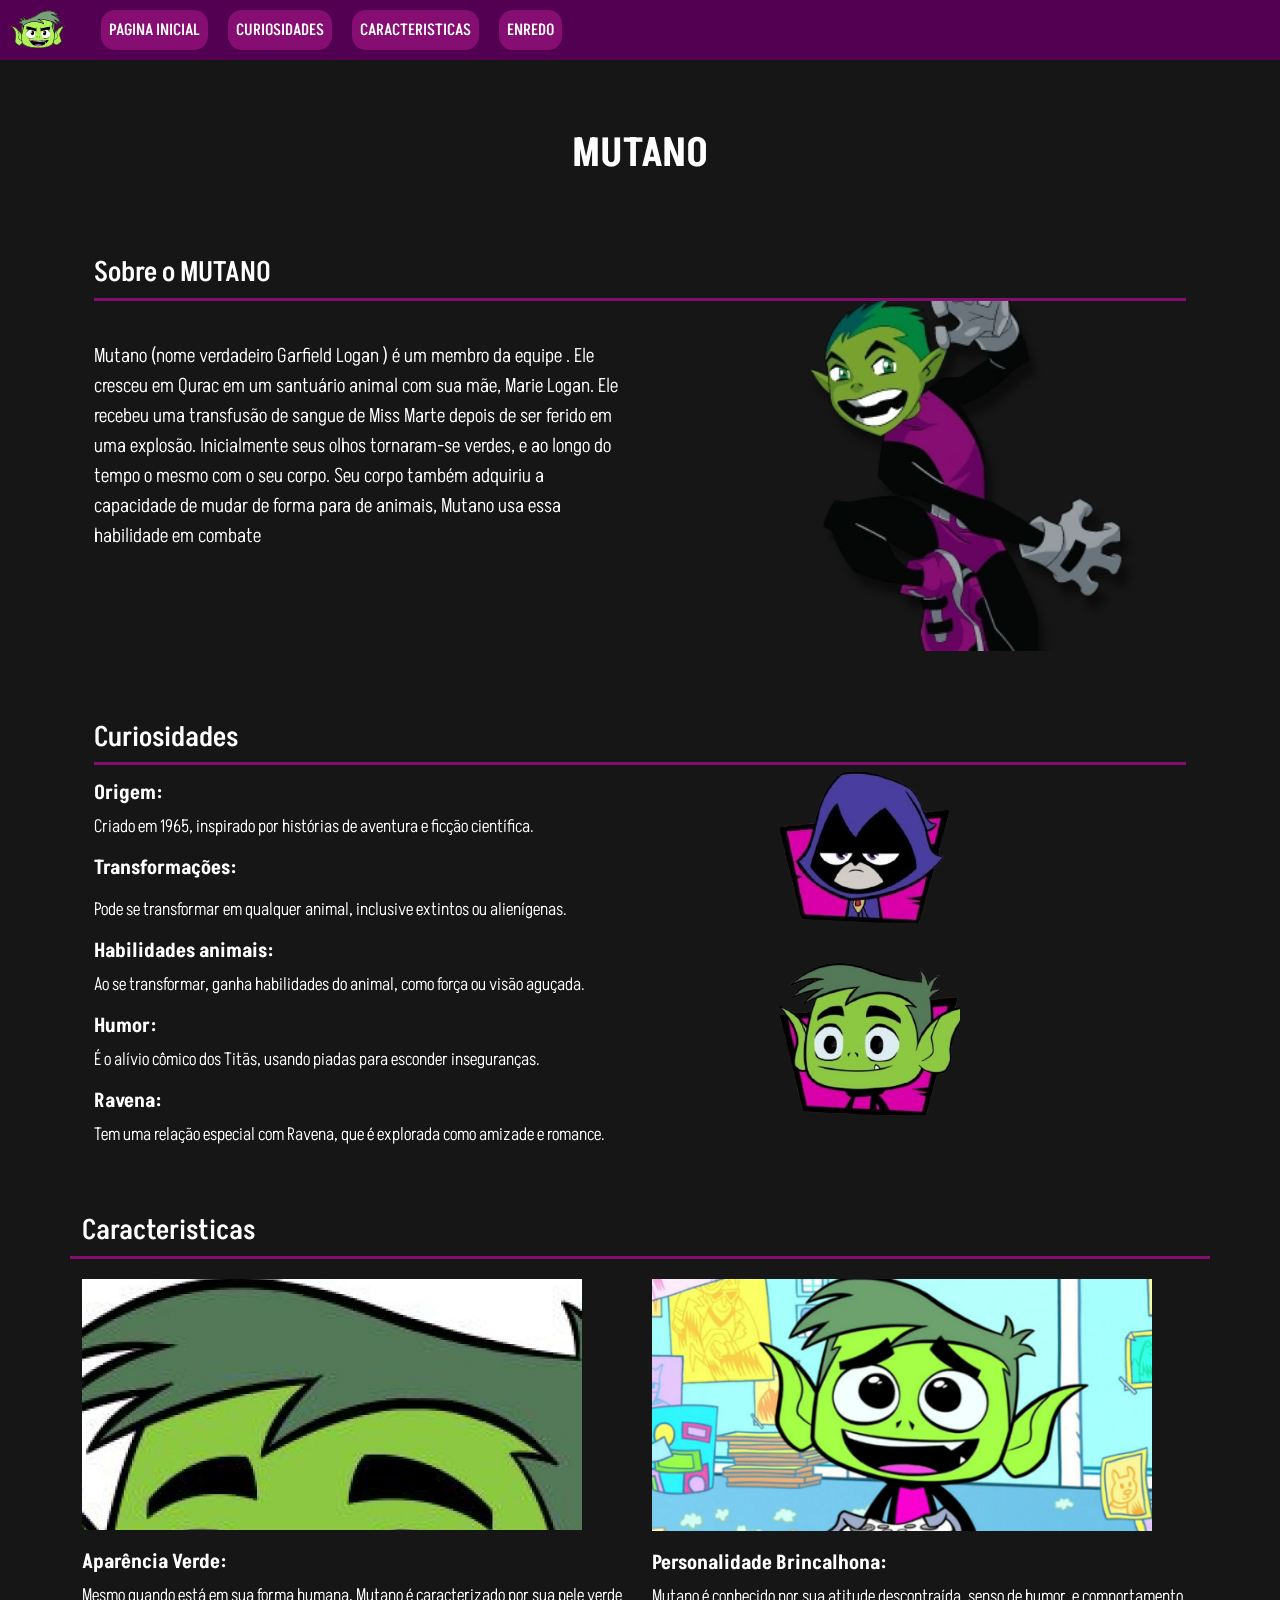
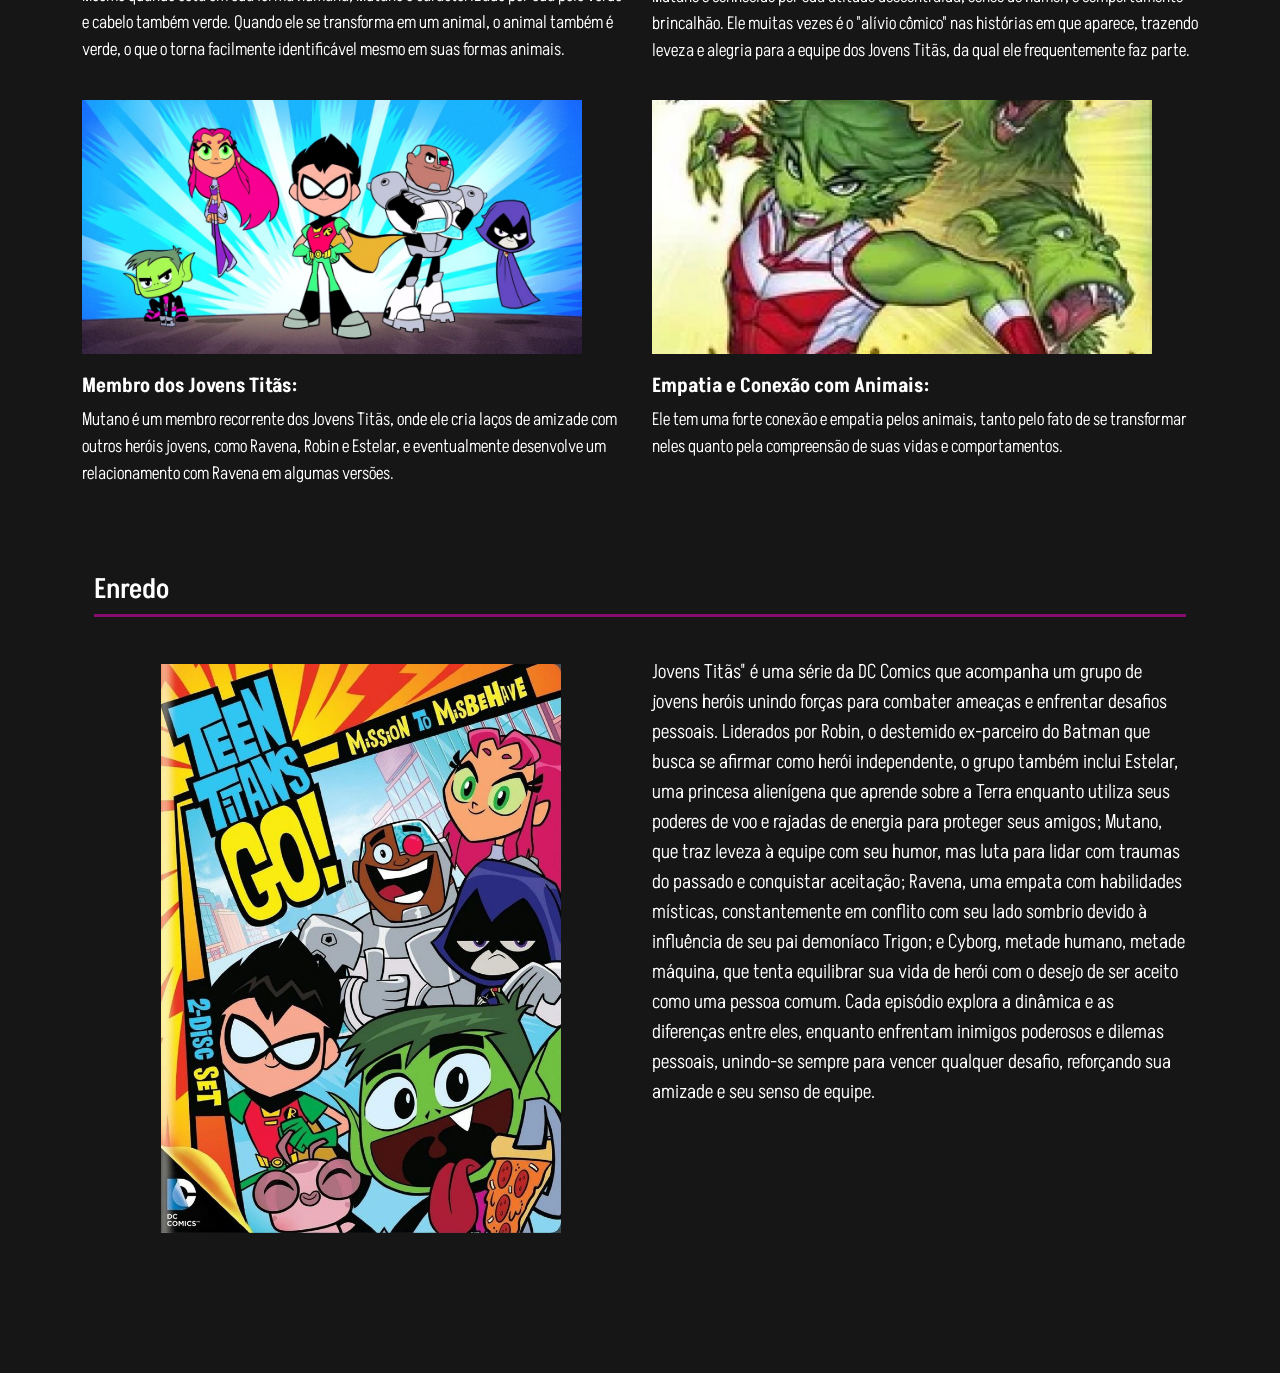
<file: index.html>
<!DOCTYPE html>
<html lang="pt-br">
<head>
    <meta charset="UTF-8">
    <meta name="viewport" content="width=device-width, initial-scale=1.0">
    <title>MUTANO - site personagens</title>
    <link rel="preconnect" href="https://fonts.googleapis.com">
    <link rel="preconnect" href="https://fonts.gstatic.com" crossorigin>
    <link href="https://fonts.googleapis.com/css2?family=Akshar:wght@300..700&display=swap" rel="stylesheet">
    
    <link href="https://cdn.jsdelivr.net/npm/bootstrap@5.3.3/dist/css/bootstrap.min.css" rel="stylesheet">
    <link rel="stylesheet" href="style.css">



</head>
<body>
<header>
    <div class="container" id="nav-container">
        <nav class="navbar navbar-expand-lg fixed-top">
            <a href="" class="navbar-brand">
                <img id="logo" src="imagens/2oXJtx5J0X84tmNoRK7W4z0aNX2.svg" alt="mutano">  
            </a>
            <button class="navbar-toggler" type="button " data-toggle="collapse" data-target="#navbar-links" aria-controls="navbar-links" aria-expanded="false" aria-label="Toggle navigation">
                <span class="navbar-toggler-icon"></span> 

            </button>
            <div class="collapse navbar-collapse justify-content-ent" id="navbar-links">
                <div class="navbar-nav">
                    <a class="nav-item nav-link" id="home-menu" href="#">PAGINA INICIAL</a>
                    <a class="nav-item nav-link" id="curisidades-menu" href="#section2">CURIOSIDADES</a>
                    <a class="nav-item nav-link" id="caracteristicas-menu" href="#section3">CARACTERISTICAS</a>
                    <a class="nav-item nav-link" id="enrredo-menu" href="#section4">ENREDO</a>
                   </div>
                   </div>

        </nav>
      </div>
    
</header>

</div>
<main>
   
        
    <div class="container">
       
    <div class="container-fluid">
        <h1 class="text-center">MUTANO</h1>
        <div id="about-area">
            <div class="container">
                <div class="row">
                    <div class="col-12">
                        <h3> Sobre o MUTANO</h3> <div class="linha"></div>
                    </div>
                    <div class="col-md-6">
                           <p id="texto">
                            Mutano (nome verdadeiro Garfield Logan ) é um membro da equipe . Ele cresceu em Qurac em um santuário animal com sua mãe, Marie Logan. Ele recebeu uma transfusão de sangue de Miss Marte depois de ser ferido em uma explosão. Inicialmente seus olhos tornaram-se verdes, e ao longo do tempo o mesmo com o seu corpo. Seu corpo também adquiriu a capacidade de mudar de forma para de animais, Mutano usa essa habilidade em combate
                           </p>
                          
                    </div>
                    <div class="col-md-6 d-flex align-items-start"> 
                        <img  class="img-fluid"  src="imagens/Beast_Boy.webp" alt="mutanopng">
                        
                      </div>
</div>
<section id="section2"> </div>
            </div>
      
           </div>
    
    <div class="container2">
       
        <div class="container-fluid">
           
            <div id="about-area">
                <div class="container2">
                    <div class="row">
                        <div class="col-12">
                          <h3> Curiosidades</h3>  <div class="linha"></div>
                        </div>
                        <div class="col-md-6">
                               <p id="texto2"> 
                            <div class="sub">
<h1>Origem:</h1>
<p id="texto2">Criado em 1965, inspirado por histórias de aventura e ficção científica.
    <h1>Transformações:</h1></p>
    <p id="texto2"> Pode se transformar em qualquer animal, inclusive extintos ou alienígenas.
 <h1>Habilidades animais:</h1>
 <p id="texto2">Ao se transformar, ganha habilidades do animal, como força ou visão aguçada.</p>
 <h1>Humor:</h1>
 <p id="texto2"> É o alívio cômico dos Titãs, usando piadas para esconder inseguranças.
 
 <section id="section3">   <h1>Ravena:</h1>
 <p id="texto2">Tem uma relação especial com Ravena, que é explorada como amizade e romance.</p></section>
                               </p>
                            </div>
                        </div>
                        <div class="imagem2">
                        <div class="col-md-6 d-flex align-items-start"> 
                            <img  class="img-fluid"  src="imagens/452f7851-c80f-4e15-a064-cc874c823739.png" alt="os2">
                        </div>
                        </div>
                    </div>
                </div>
            </div>
        </div>
    </section>
  
   <div class="carac">
    <div class="row">
        <h3> Caracteristicas</h3> <div class="linha"></div>
        <div class="col"><img src="imagens/cabelo.jpg" alt=""><h1>Aparência Verde:</h1><p id="texto2"> 
            Mesmo quando está em sua forma humana, Mutano é caracterizado por sua pele verde e cabelo também verde. Quando ele se transforma em um animal, o animal também é verde, o que o torna facilmente identificável mesmo em suas formas animais.</p> </div>
        <div class="col"><img src="imagens/engracada.jpg" alt=""><h1>Personalidade Brincalhona:</h1><p id="texto2">
            Mutano é conhecido por sua atitude descontraída, senso de humor, e comportamento brincalhão. Ele muitas vezes é o "alívio cômico" nas histórias em que aparece, trazendo leveza e alegria para a equipe dos Jovens Titãs, da qual ele frequentemente faz parte.</p></h1></div>
        <div class="w-100"></div>
        <div class="col"><img src="imagens/jovens.jpg" alt=""><h1>Membro dos Jovens Titãs:</h1><p id="texto2">
            Mutano é um membro recorrente dos Jovens Titãs, onde ele cria laços de amizade com outros heróis jovens, como Ravena, Robin e Estelar, e eventualmente desenvolve um relacionamento com Ravena em algumas versões.</p></div>
        <div class="col"><img src="imagens/animal.jpg" alt=""><h1>Empatia e Conexão com Animais:</h1><p id="texto2">
            Ele tem uma forte conexão e empatia pelos animais, tanto pelo fato de se transformar neles quanto pela compreensão de suas vidas e comportamentos.</p></div>
      </div>
    </div>
    </section>
<section id="section4">
    <div class="container3">
       
        <div class="container-fluid">
          
            <div id="about-area">
                <div class="container">
                    <div class="row">
                        <div class="col-12">
                            
                            <h3> Enredo</h3> <div class="linha"></div>
                        </div>
                       
                        <div class="col-md-6"> 
                            <img  class="img-fluid"  src="imagens/e61c0d4c0fa34898d5d26c01132e8d94.jpg" alt="">
                            
                          </div>
                          <div class="col-md-6">
                            <p id="texto">
                                Jovens Titãs" é uma série da DC Comics que acompanha um grupo de jovens heróis unindo forças para combater ameaças e enfrentar desafios pessoais. Liderados por Robin, o destemido ex-parceiro do Batman que busca se afirmar como herói independente, o grupo também inclui Estelar, uma princesa alienígena que aprende sobre a Terra enquanto utiliza seus poderes de voo e rajadas de energia para proteger seus amigos; Mutano, que traz leveza à equipe com seu humor, mas luta para lidar com traumas do passado e conquistar aceitação; Ravena, uma empata com habilidades místicas, constantemente em conflito com seu lado sombrio devido à influência de seu pai demoníaco Trigon; e Cyborg, metade humano, metade máquina, que tenta equilibrar sua vida de herói com o desejo de ser aceito como uma pessoa comum. Cada episódio explora a dinâmica e as diferenças entre eles, enquanto enfrentam inimigos poderosos e dilemas pessoais, unindo-se sempre para vencer qualquer desafio, reforçando sua amizade e seu senso de equipe.
                            </p>
                           
                     </div>
    </div>
</section>
   
















</main>
 <script src="https://cdn.jsdelivr.net/npm/bootstrap@5.3.3/dist/js/bootstrap.bundle.min.js"></script>
</body>
</html>
</file>
<file: style.css>
body {
    background-color: rgba(22, 22, 22, 1);
    font-family: "Akshar", sans-serif;
    font-weight: 300;
    font-style: normal;
  }
  
  h1 {
    color: white;
    font-family: "Akshar", sans-serif;
    font-weight: 600;
  }
  
  h3 {
    color: white;
    text-align: justify;
  }
  
  header {
    font-family: "Akshar", sans-serif;
    font-weight: 500;
  }
  
  .row {
    margin: 0;
  }
  
  .container {
    padding: 70px 0;
  }
  
  p, li {
    color: white;
    font-size: 14px;
  }
  
  header, .navbar {
    background-color: rgb(83, 0, 83);
    height: 60px;
    color: white;
    display: flex;
    align-items: center;
    justify-content: center;
  }
  
  #nav-container {
    padding-top: 0;
    padding-bottom: 0;
  }
  
  #logo {
    width: 75px;
  }
  
  #home-menu {
    transition: color 0.3s ease, background-color 0.3s ease;
    background-color: #860D71;
    margin: 10px;
    border-radius: 14px;
  }
  
  #home-menu:hover {
    color: #fff;
    background-color: #b7109b;
  }
  
  .navbar-nav .nav-link {
    transition: color 0.3s ease, background-color 0.3s ease;
    margin: 10px;
    border-radius: 14px;
    background-color: #860D71;
  }
  
  .navbar-nav .nav-link:hover {
    color: #ffffff;
    background-color: #b7109b;
    padding: 5px 10px;
    font-size: 18px;
  }
  
  .navbar-brand {
    padding: 0;
  }
  
  .navbar-brand:hover {
    color: rgb(255, 255, 255);
  }
  
  #navbar-links a {
    color: #fff;
  }
  
  .nav-expand-lg .navbar-nav .nav-link {
    padding: 1rem 0.8rem;
  }
  
  #texto {
    font-size: 20px;
    margin-top: 40px;
  }
  
  .col-md-6 img {
    width: 400px;
    height: 350px;
    object-fit: cover;
    margin-left: 120px;
  }
  
  .linha {
    position: relative;
    width: 100%;
    height: 3px;
    background-color: rgba(134, 13, 111, 1);
    left: 50%;
    transform: translateX(-50%);
  }
  
  #texto2 {
    font-size: 18px;
  }
  
  .sub h1 {
    font-size: 20px;
  }
  
  .imagem2 {
    width: 400px;
    height: 350px;
    object-fit: cover;
  }
  
  .carousel .carousel-inner {
    width: 600px;
  }
  
  .col h1 {
    font-size: 20px;
    margin-top: 20px;
  }
  
  .col {
    margin-top: 20px;
  }
  
  .col img {
    width: 500px;
    height: auto;
  }
  
  
  .container3 img {
    height: auto;
    display: block;
    margin: auto;
    margin-top: 47px;
  }
  .carac{
    width: 100%;
    height: auto;
    padding-top: 50px;
  }
</file>
